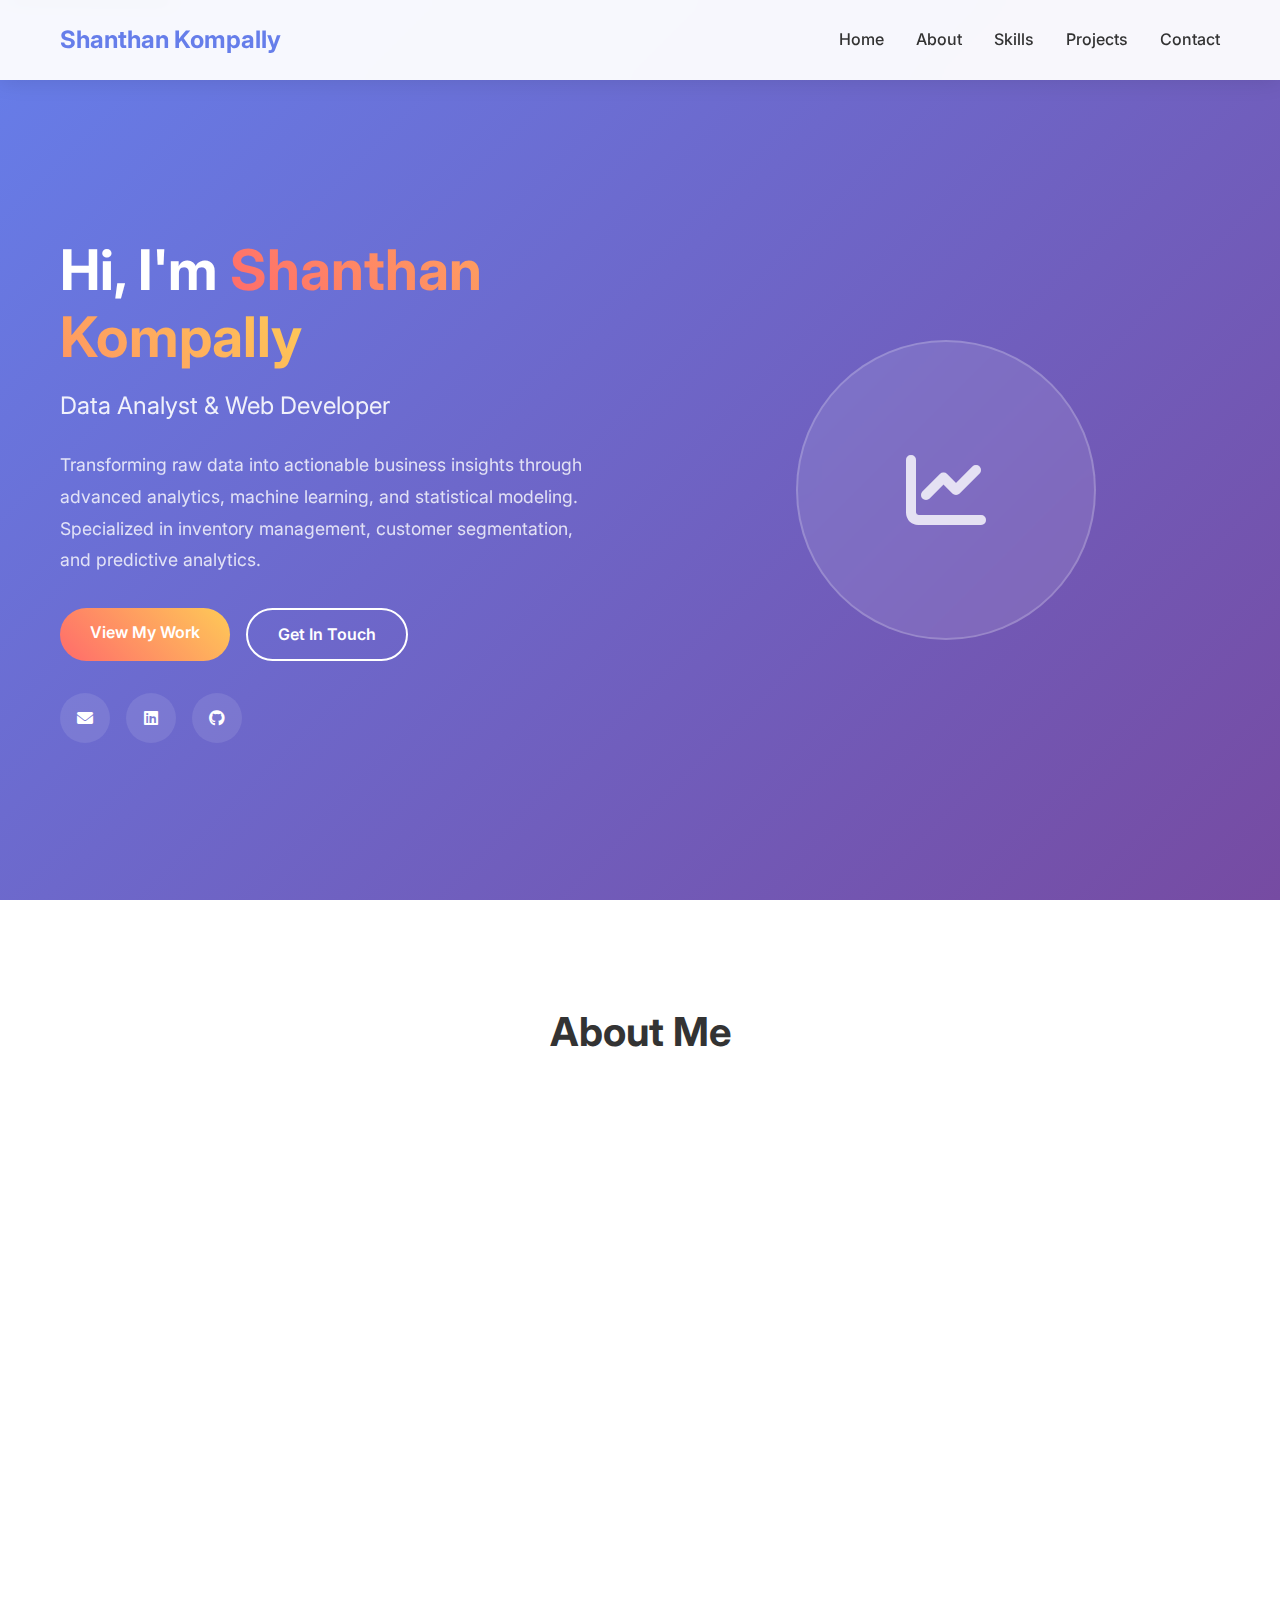
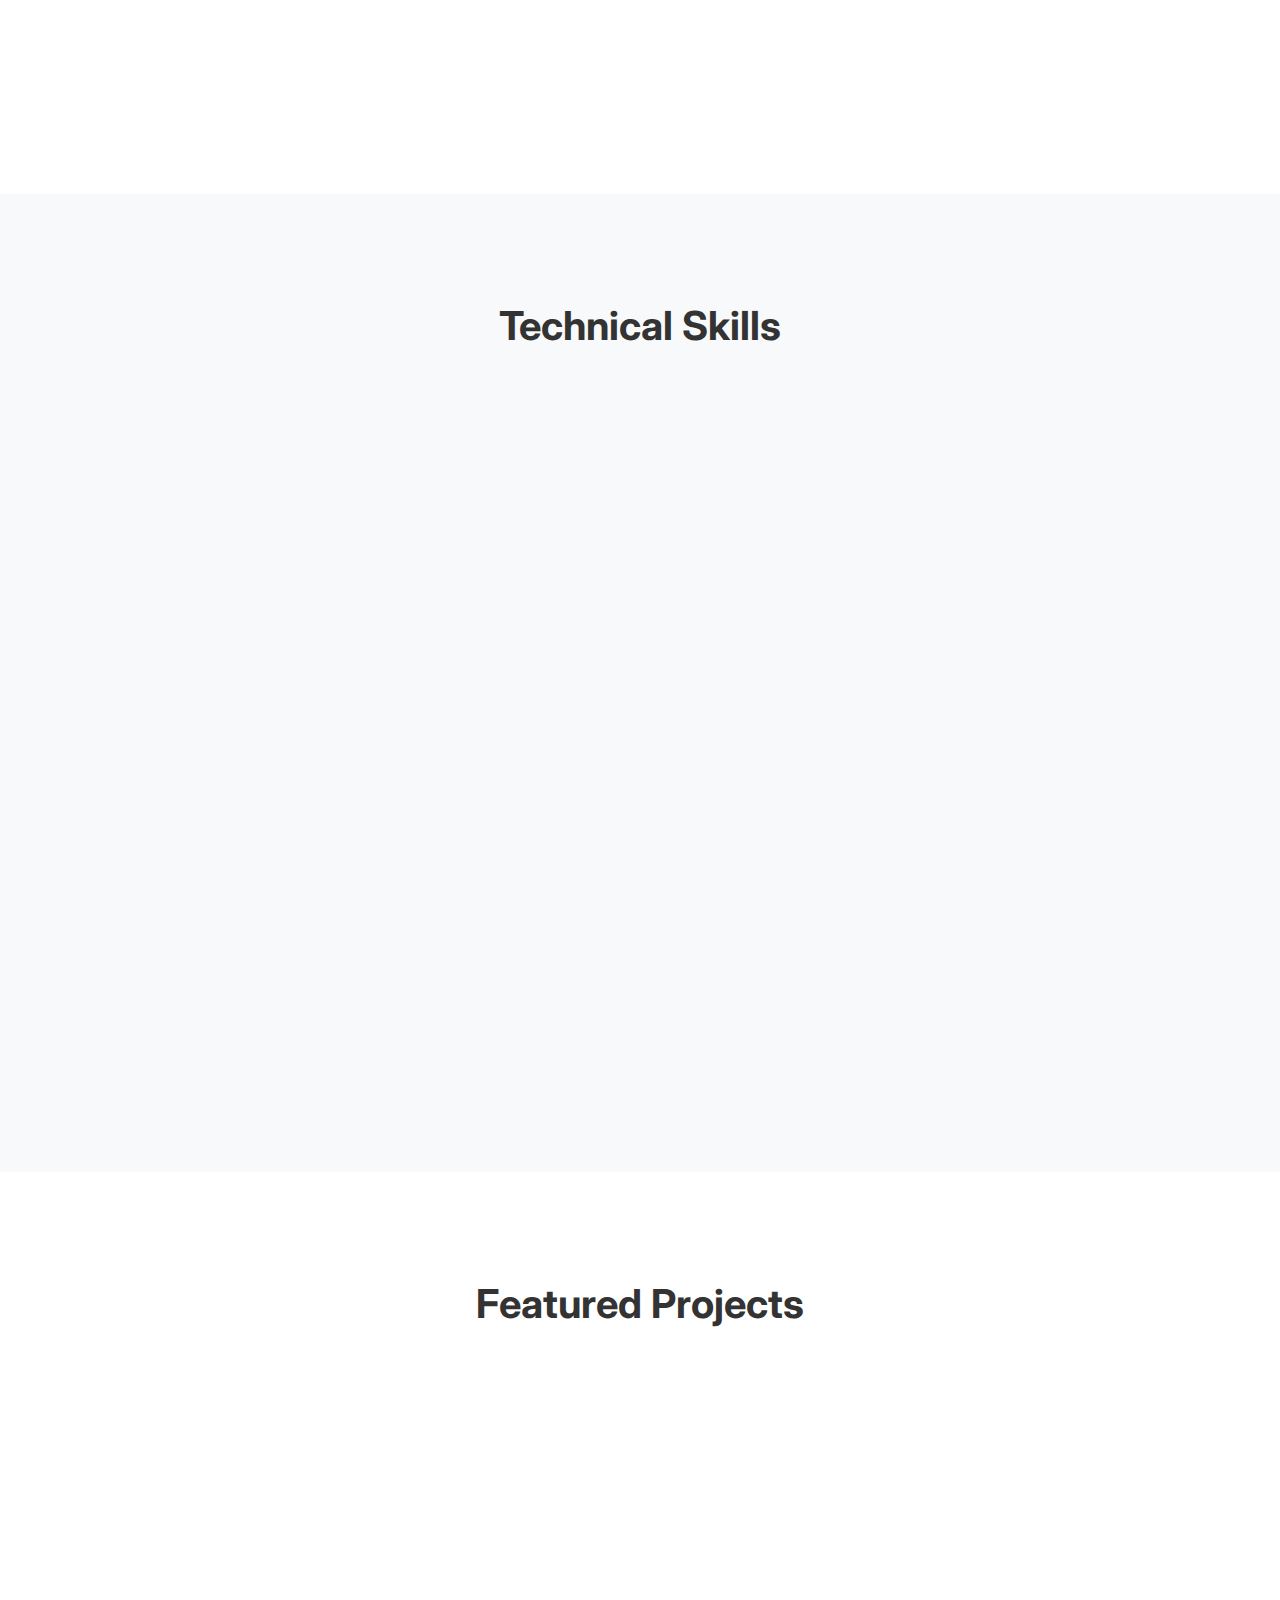
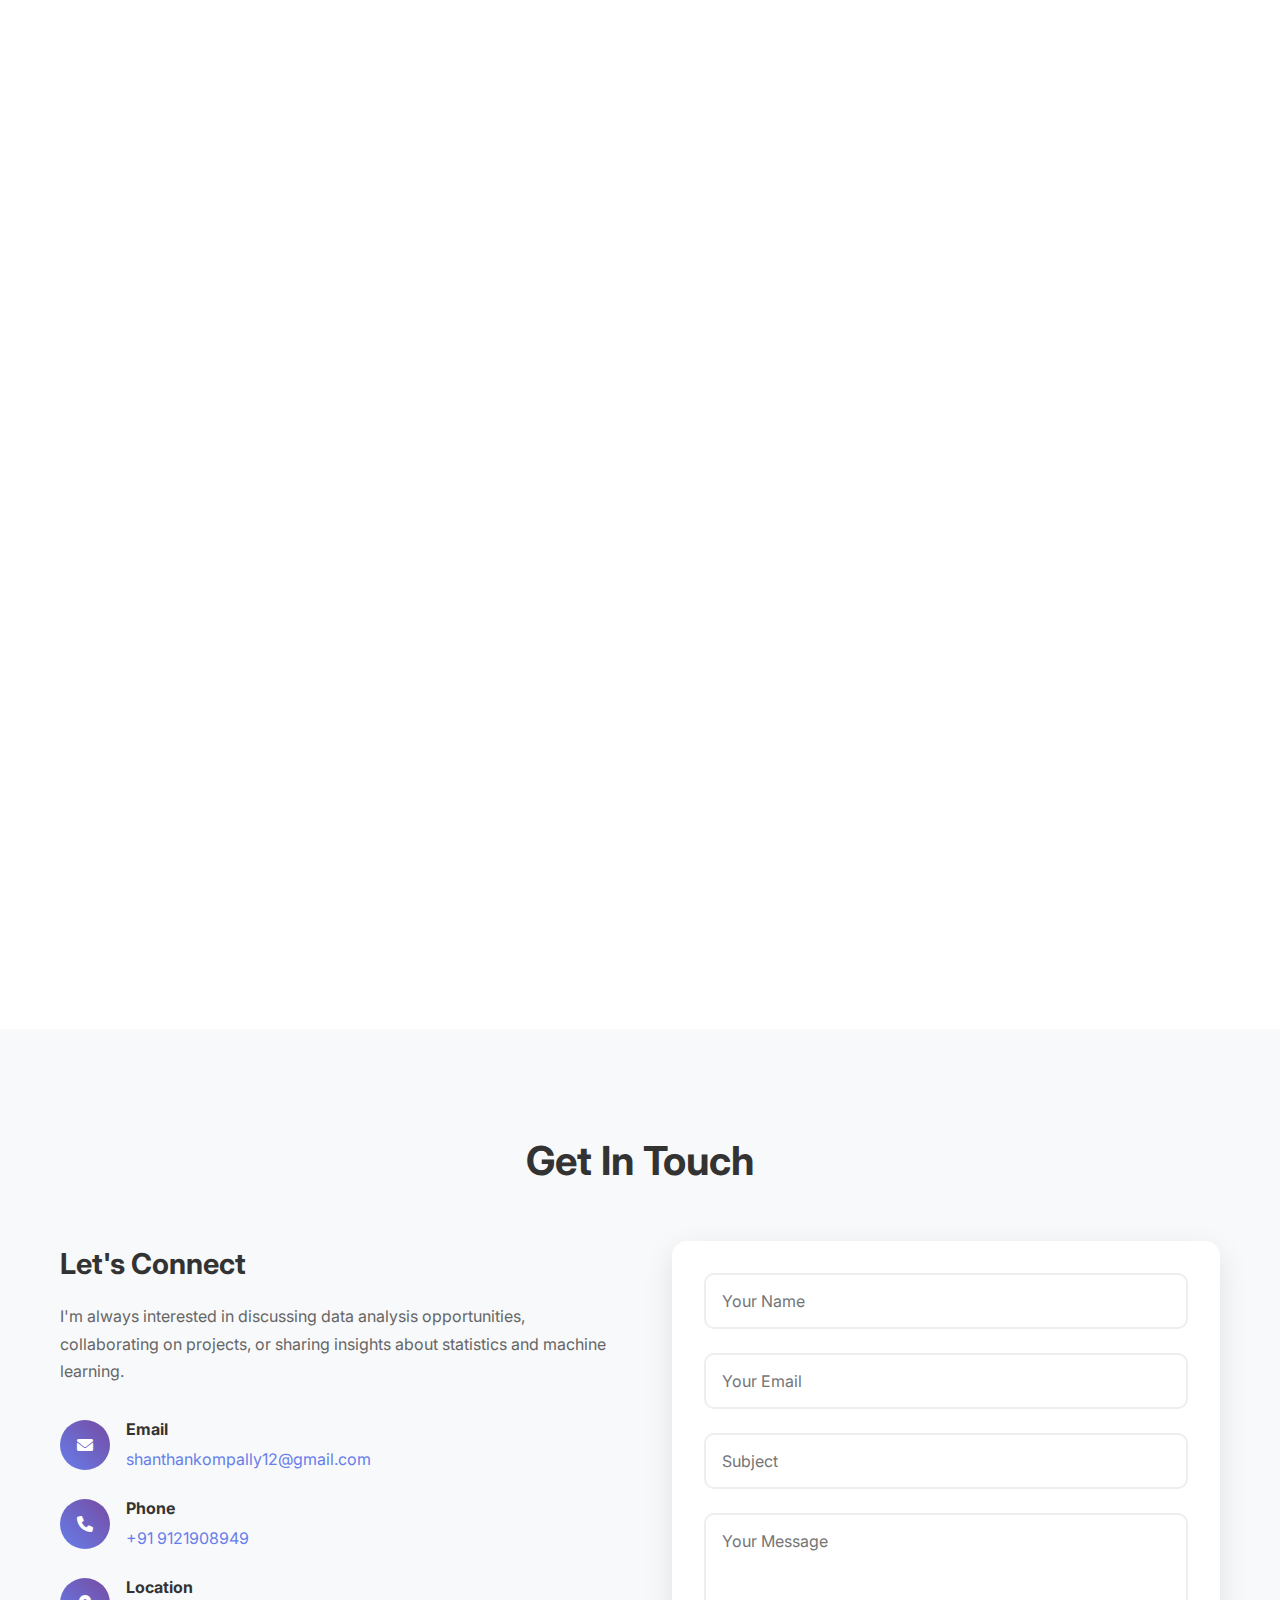
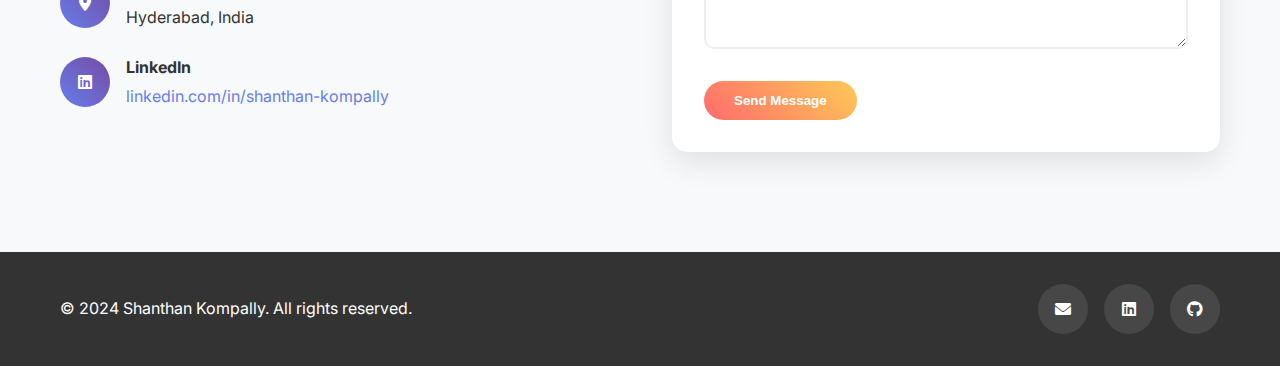
<file: index.html>
<!DOCTYPE html>
<html lang="en">
<head>
    <meta charset="UTF-8">
    <meta name="viewport" content="width=device-width, initial-scale=1.0">
    <title>Shanthan Kompally - Data Analyst & Web Developer Portfolio</title>
    <link href="https://fonts.googleapis.com/css2?family=Inter:wght@300;400;500;600;700&display=swap" rel="stylesheet">
    <link rel="stylesheet" href="https://cdnjs.cloudflare.com/ajax/libs/font-awesome/6.0.0/css/all.min.css">
    <style>
        /* Reset and Base Styles */
        * {
            margin: 0;
            padding: 0;
            box-sizing: border-box;
        }

        body {
            font-family: 'Inter', sans-serif;
            line-height: 1.6;
            color: #333;
            background: linear-gradient(135deg, #667eea 0%, #764ba2 100%);
            min-height: 100vh;
        }

        .container {
            max-width: 1200px;
            margin: 0 auto;
            padding: 0 20px;
        }

        /* Skip Link for Accessibility */
        .skip-link {
            position: absolute;
            top: -40px;
            left: 6px;
            background: #000;
            color: #fff;
            padding: 8px;
            text-decoration: none;
            z-index: 1000;
        }

        .skip-link:focus {
            top: 6px;
        }

        /* Navigation */
        .navbar {
            position: fixed;
            top: 0;
            width: 100%;
            background: rgba(255, 255, 255, 0.95);
            backdrop-filter: blur(10px);
            z-index: 1000;
            transition: all 0.3s ease;
            box-shadow: 0 2px 20px rgba(0,0,0,0.1);
        }

        .nav-container {
            max-width: 1200px;
            margin: 0 auto;
            padding: 0 20px;
            display: flex;
            justify-content: space-between;
            align-items: center;
            height: 80px;
        }

        .nav-logo h2 {
            color: #667eea;
            font-weight: 700;
            font-size: 1.5rem;
        }

        .nav-menu {
            display: flex;
            list-style: none;
            gap: 2rem;
        }

        .nav-link {
            text-decoration: none;
            color: #333;
            font-weight: 500;
            transition: color 0.3s ease;
            position: relative;
        }

        .nav-link:hover {
            color: #667eea;
        }

        .nav-link::after {
            content: '';
            position: absolute;
            width: 0;
            height: 2px;
            bottom: -5px;
            left: 0;
            background: #667eea;
            transition: width 0.3s ease;
        }

        .nav-link:hover::after {
            width: 100%;
        }

        .hamburger {
            display: none;
            flex-direction: column;
            background: none;
            border: none;
            cursor: pointer;
        }

        .bar {
            width: 25px;
            height: 3px;
            background: #333;
            margin: 3px 0;
            transition: 0.3s;
        }

        /* Hero Section */
        .hero {
            min-height: 100vh;
            display: flex;
            align-items: center;
            padding-top: 80px;
            background: linear-gradient(135deg, #667eea 0%, #764ba2 100%);
            color: white;
        }

        .hero-container {
            max-width: 1200px;
            margin: 0 auto;
            padding: 0 20px;
            display: grid;
            grid-template-columns: 1fr 1fr;
            gap: 4rem;
            align-items: center;
        }

        .hero-title {
            font-size: 3.5rem;
            font-weight: 700;
            margin-bottom: 1rem;
            line-height: 1.2;
        }

        .highlight {
            background: linear-gradient(45deg, #ff6b6b, #feca57);
            -webkit-background-clip: text;
            background-clip: text;
            -webkit-text-fill-color: transparent;
            animation: shimmer 2s infinite;
        }

        @keyframes shimmer {
            0% { background-position: -100% 0; }
            100% { background-position: 100% 0; }
        }

        .hero-subtitle {
            font-size: 1.5rem;
            font-weight: 400;
            margin-bottom: 1.5rem;
            opacity: 0.9;
        }

        .hero-description {
            font-size: 1.1rem;
            margin-bottom: 2rem;
            opacity: 0.8;
            line-height: 1.8;
        }

        .hero-buttons {
            display: flex;
            gap: 1rem;
            margin-bottom: 2rem;
        }

        .btn {
            padding: 12px 30px;
            border-radius: 50px;
            text-decoration: none;
            font-weight: 600;
            transition: all 0.3s ease;
            display: inline-block;
        }

        .btn-primary {
            background: linear-gradient(45deg, #ff6b6b, #feca57);
            color: white;
            border: none;
        }

        .btn-primary:hover {
            transform: translateY(-2px);
            box-shadow: 0 10px 25px rgba(255, 107, 107, 0.3);
        }

        .btn-secondary {
            background: transparent;
            color: white;
            border: 2px solid white;
        }

        .btn-secondary:hover {
            background: white;
            color: #667eea;
            transform: translateY(-2px);
        }

        .hero-social {
            display: flex;
            gap: 1rem;
        }

        .social-link {
            display: flex;
            align-items: center;
            justify-content: center;
            width: 50px;
            height: 50px;
            background: rgba(255, 255, 255, 0.1);
            border-radius: 50%;
            color: white;
            text-decoration: none;
            transition: all 0.3s ease;
        }

        .social-link:hover {
            background: rgba(255, 255, 255, 0.2);
            transform: translateY(-3px);
        }

        .hero-image {
            display: flex;
            justify-content: center;
            align-items: center;
        }

        .image-placeholder {
            width: 300px;
            height: 300px;
            background: rgba(255, 255, 255, 0.1);
            border-radius: 50%;
            display: flex;
            align-items: center;
            justify-content: center;
            backdrop-filter: blur(10px);
            border: 2px solid rgba(255, 255, 255, 0.2);
        }

        .image-placeholder i {
            font-size: 5rem;
            color: rgba(255, 255, 255, 0.8);
        }

        /* About Section */
        .about {
            padding: 100px 0;
            background: white;
        }

        .section-title {
            text-align: center;
            font-size: 2.5rem;
            font-weight: 700;
            margin-bottom: 3rem;
            color: #333;
        }

        .about-content {
            display: grid;
            grid-template-columns: 1fr 1fr;
            gap: 4rem;
            align-items: start;
        }

        .about-text p {
            margin-bottom: 1.5rem;
            font-size: 1.1rem;
            line-height: 1.8;
            color: #666;
        }

        .about-stats {
            display: grid;
            grid-template-columns: repeat(3, 1fr);
            gap: 2rem;
            margin-top: 2rem;
        }

        .stat {
            text-align: center;
            padding: 1.5rem;
            background: linear-gradient(135deg, #667eea 0%, #764ba2 100%);
            color: white;
            border-radius: 15px;
        }

        .stat h3 {
            font-size: 2rem;
            font-weight: 700;
            margin-bottom: 0.5rem;
        }

        .stat p {
            font-size: 0.9rem;
            opacity: 0.9;
        }

        .education-card {
            background: #f8f9fa;
            padding: 2rem;
            border-radius: 15px;
            box-shadow: 0 10px 30px rgba(0,0,0,0.1);
        }

        .education-card h3 {
            color: #667eea;
            margin-bottom: 1.5rem;
            font-size: 1.5rem;
        }

        .education-item {
            margin-bottom: 1.5rem;
            padding-bottom: 1.5rem;
            border-bottom: 1px solid #eee;
        }

        .education-item:last-child {
            border-bottom: none;
            margin-bottom: 0;
        }

        .education-item h4 {
            color: #333;
            margin-bottom: 0.5rem;
        }

        .education-item p {
            color: #666;
            margin-bottom: 0.25rem;
        }

        .education-item span {
            color: #999;
            font-size: 0.9rem;
        }

        /* Skills Section */
        .skills {
            padding: 100px 0;
            background: #f8f9fa;
        }

        .skills-grid {
            display: grid;
            grid-template-columns: repeat(auto-fit, minmax(300px, 1fr));
            gap: 2rem;
        }

        .skill-category {
            background: white;
            padding: 2rem;
            border-radius: 15px;
            box-shadow: 0 10px 30px rgba(0,0,0,0.1);
            transition: transform 0.3s ease;
        }

        .skill-category:hover {
            transform: translateY(-5px);
        }

        .skill-category h3 {
            color: #667eea;
            margin-bottom: 1.5rem;
            font-size: 1.3rem;
        }

        .skill-items {
            display: grid;
            grid-template-columns: repeat(2, 1fr);
            gap: 1rem;
        }

        .skill-item {
            display: flex;
            align-items: center;
            gap: 0.75rem;
            padding: 0.75rem;
            background: #f8f9fa;
            border-radius: 10px;
            transition: all 0.3s ease;
        }

        .skill-item:hover {
            background: #667eea;
            color: white;
            transform: scale(1.05);
        }

        .skill-item i {
            font-size: 1.2rem;
            color: #667eea;
        }

        .skill-item:hover i {
            color: white;
        }

        /* Projects Section */
        .projects {
            padding: 100px 0;
            background: white;
        }

        .projects-grid {
            display: grid;
            grid-template-columns: repeat(auto-fit, minmax(350px, 1fr));
            gap: 2rem;
        }

        .project-card {
            background: white;
            border-radius: 15px;
            padding: 2rem;
            box-shadow: 0 10px 30px rgba(0,0,0,0.1);
            transition: all 0.3s ease;
            border: 1px solid #eee;
        }

        .project-card:hover {
            transform: translateY(-10px);
            box-shadow: 0 20px 50px rgba(0,0,0,0.15);
        }

        .project-header {
            display: flex;
            align-items: center;
            gap: 1rem;
            margin-bottom: 1.5rem;
        }

        .project-header i {
            font-size: 2rem;
            color: #667eea;
        }

        .project-header h3 {
            color: #333;
            font-size: 1.3rem;
        }

        .project-description {
            color: #666;
            line-height: 1.7;
            margin-bottom: 1.5rem;
        }

        .project-tech {
            display: flex;
            flex-wrap: wrap;
            gap: 0.5rem;
            margin-bottom: 1.5rem;
        }

        .tech-tag {
            background: linear-gradient(45deg, #667eea, #764ba2);
            color: white;
            padding: 0.3rem 0.8rem;
            border-radius: 20px;
            font-size: 0.8rem;
            font-weight: 500;
        }

        .project-links {
            display: flex;
            gap: 1rem;
        }

        .project-link {
            display: flex;
            align-items: center;
            gap: 0.5rem;
            color: #667eea;
            text-decoration: none;
            font-weight: 500;
            transition: color 0.3s ease;
        }

        .project-link:hover {
            color: #5a67d8;
        }

        /* Contact Section */
        .contact {
            padding: 100px 0;
            background: #f8f9fa;
        }

        .contact-content {
            display: grid;
            grid-template-columns: 1fr 1fr;
            gap: 4rem;
        }

        .contact-info h3 {
            color: #333;
            font-size: 1.8rem;
            margin-bottom: 1rem;
        }

        .contact-info p {
            color: #666;
            line-height: 1.7;
            margin-bottom: 2rem;
        }

        .contact-details {
            display: flex;
            flex-direction: column;
            gap: 1.5rem;
        }

        .contact-item {
            display: flex;
            align-items: center;
            gap: 1rem;
        }

        .contact-item i {
            width: 50px;
            height: 50px;
            background: linear-gradient(45deg, #667eea, #764ba2);
            color: white;
            border-radius: 50%;
            display: flex;
            align-items: center;
            justify-content: center;
        }

        .contact-item h4 {
            color: #333;
            margin-bottom: 0.25rem;
        }

        .contact-item a {
            color: #667eea;
            text-decoration: none;
        }

        .contact-item a:hover {
            text-decoration: underline;
        }

        .contact-form {
            background: white;
            padding: 2rem;
            border-radius: 15px;
            box-shadow: 0 10px 30px rgba(0,0,0,0.1);
        }

        .form-group {
            margin-bottom: 1.5rem;
        }

        .form-group input,
        .form-group textarea {
            width: 100%;
            padding: 1rem;
            border: 2px solid #eee;
            border-radius: 10px;
            font-family: inherit;
            font-size: 1rem;
            transition: border-color 0.3s ease;
        }

        .form-group input:focus,
        .form-group textarea:focus {
            outline: none;
            border-color: #667eea;
        }

        .sr-only {
            position: absolute;
            width: 1px;
            height: 1px;
            padding: 0;
            margin: -1px;
            overflow: hidden;
            clip: rect(0, 0, 0, 0);
            white-space: nowrap;
            border: 0;
        }

        .error-message {
            color: #e74c3c;
            font-size: 0.9rem;
            margin-top: 0.5rem;
            display: none;
        }

        /* Footer */
        .footer {
            background: #333;
            color: white;
            padding: 2rem 0;
            text-align: center;
        }

        .footer-content {
            display: flex;
            justify-content: space-between;
            align-items: center;
        }

        .footer-social {
            display: flex;
            gap: 1rem;
        }

        .footer-social .social-link {
            background: rgba(255, 255, 255, 0.1);
        }

        .footer-social .social-link:hover {
            background: #667eea;
        }

        /* Responsive Design */
        @media (max-width: 768px) {
            .hamburger {
                display: flex;
            }

            .nav-menu {
                position: fixed;
                left: -100%;
                top: 80px;
                flex-direction: column;
                background-color: white;
                width: 100%;
                text-align: center;
                transition: 0.3s;
                box-shadow: 0 10px 27px rgba(0,0,0,0.05);
                padding: 2rem 0;
            }

            .nav-menu.active {
                left: 0;
            }

            .hero-container {
                grid-template-columns: 1fr;
                text-align: center;
            }

            .hero-title {
                font-size: 2.5rem;
            }

            .about-content {
                grid-template-columns: 1fr;
            }

            .about-stats {
                grid-template-columns: 1fr;
            }

            .contact-content {
                grid-template-columns: 1fr;
            }

            .footer-content {
                flex-direction: column;
                gap: 1rem;
            }

            .hero-buttons {
                flex-direction: column;
                align-items: center;
            }

            .skill-items {
                grid-template-columns: 1fr;
            }
        }

        @media (max-width: 480px) {
            .hero-title {
                font-size: 2rem;
            }

            .section-title {
                font-size: 2rem;
            }

            .projects-grid {
                grid-template-columns: 1fr;
            }
        }
    </style>
</head>
<body>
    <!-- Skip to main content link for accessibility -->
    <a href="#home" class="skip-link">Skip to main content</a>
    
    <!-- Navigation -->
    <nav class="navbar" role="navigation" aria-label="Main navigation">
        <div class="nav-container">
            <div class="nav-logo">
                <h2>Shanthan Kompally</h2>
            </div>
            <ul class="nav-menu" role="menubar">
                <li class="nav-item" role="none">
                    <a href="#home" class="nav-link" role="menuitem" aria-label="Go to home section">Home</a>
                </li>
                <li class="nav-item" role="none">
                    <a href="#about" class="nav-link" role="menuitem" aria-label="Go to about section">About</a>
                </li>
                <li class="nav-item" role="none">
                    <a href="#skills" class="nav-link" role="menuitem" aria-label="Go to skills section">Skills</a>
                </li>
                <li class="nav-item" role="none">
                    <a href="#projects" class="nav-link" role="menuitem" aria-label="Go to projects section">Projects</a>
                </li>
                <li class="nav-item" role="none">
                    <a href="#contact" class="nav-link" role="menuitem" aria-label="Go to contact section">Contact</a>
                </li>
            </ul>
            <button class="hamburger" aria-label="Toggle mobile menu" aria-expanded="false" aria-controls="nav-menu">
                <span class="bar" aria-hidden="true"></span>
                <span class="bar" aria-hidden="true"></span>
                <span class="bar" aria-hidden="true"></span>
            </button>
        </div>
    </nav>

    <!-- Hero Section -->
    <section id="home" class="hero">
        <div class="hero-container">
            <div class="hero-content">
                <h1 class="hero-title">
                    Hi, I'm <span class="highlight">Shanthan Kompally</span>
                </h1>
                <h2 class="hero-subtitle">Data Analyst & Web Developer</h2>
                <p class="hero-description">
                    Transforming raw data into actionable business insights through advanced analytics, 
                    machine learning, and statistical modeling. Specialized in inventory management, 
                    customer segmentation, and predictive analytics.
                </p>
                <div class="hero-buttons">
                    <a href="#projects" class="btn btn-primary">View My Work</a>
                    <a href="#contact" class="btn btn-secondary">Get In Touch</a>
                </div>
                <div class="hero-social">
                    <a href="mailto:shanthankompally12@gmail.com" class="social-link">
                        <i class="fas fa-envelope"></i>
                    </a>
                    <a href="https://www.linkedin.com/in/shanthan-kompally/" class="social-link" target="_blank">
                        <i class="fab fa-linkedin"></i>
                    </a>
                    <a href="https://github.com/shanthan1999" class="social-link" target="_blank">
                        <i class="fab fa-github"></i>
                    </a>
                </div>
            </div>
            <div class="hero-image">
                <div class="image-placeholder">
                    <i class="fas fa-chart-line"></i>
                </div>
            </div>
        </div>
    </section>

    <!-- About Section -->
    <section id="about" class="about">
        <div class="container">
            <h2 class="section-title">About Me</h2>
            <div class="about-content">
                <div class="about-text">
                    <p>
                        As a Master's student in Statistics with a strong background in Regression and Hypothesis testing, 
                        I bring expertise in transforming complex data into meaningful business insights. My proficiency 
                        spans across Python, MySQL, Excel, Power BI, and various data analysis tools.
                    </p>
                    <p>
                        I have completed internships under the guidance of industry experts and worked on projects 
                        involving data analysis and machine learning, including Inventory Management and Vendor Data Management. 
                        My analytical mindset and technical skills make me confident in delivering data-driven solutions.
                    </p>
                    <div class="about-stats">
                        <div class="stat">
                            <h3>76.5%</h3>
                            <p>Forecasting Accuracy Achieved</p>
                        </div>
                        <div class="stat">
                            <h3>3+</h3>
                            <p>Major Projects Completed</p>
                        </div>
                        <div class="stat">
                            <h3>7.0</h3>
                            <p>CGPA in M.Sc Statistics</p>
                        </div>
                    </div>
                </div>
                <div class="about-image">
                    <div class="education-card">
                        <h3>Education</h3>
                        <div class="education-item">
                            <h4>M.Sc Integrated Statistics</h4>
                            <p>Pondicherry University, Puducherry</p>
                            <span>June 2022 | CGPA: 7.0</span>
                        </div>
                        <div class="education-item">
                            <h4>Intermediate</h4>
                            <p>Abhayasa International Residential School</p>
                            <span>April 2016 | Telangana</span>
                        </div>
                        <div class="education-item">
                            <h4>10th Grade</h4>
                            <p>Ekalavya Foundation School</p>
                            <span>2014 | Telangana</span>
                        </div>
                    </div>
                </div>
            </div>
        </div>
    </section>

    <!-- Skills Section -->
    <section id="skills" class="skills">
        <div class="container">
            <h2 class="section-title">Technical Skills</h2>
            <div class="skills-grid">
                <div class="skill-category">
                    <h3>Programming Languages</h3>
                    <div class="skill-items">
                        <div class="skill-item">
                            <i class="fab fa-python"></i>
                            <span>Python</span>
                        </div>
                        <div class="skill-item">
                            <i class="fab fa-node-js"></i>
                            <span>Node.js</span>
                        </div>
                        <div class="skill-item">
                            <i class="fas fa-database"></i>
                            <span>MySQL</span>
                        </div>
                        <div class="skill-item">
                            <i class="fab fa-r-project"></i>
                            <span>R Language</span>
                        </div>
                    </div>
                </div>
                
                <div class="skill-category">
                    <h3>Data Analysis Tools</h3>
                    <div class="skill-items">
                        <div class="skill-item">
                            <i class="fas fa-file-excel"></i>
                            <span>Excel</span>
                        </div>
                        <div class="skill-item">
                            <i class="fas fa-chart-bar"></i>
                            <span>Power BI</span>
                        </div>
                        <div class="skill-item">
                            <i class="fas fa-calculator"></i>
                            <span>SAS</span>
                        </div>
                    </div>
                </div>
                
                <div class="skill-category">
                    <h3>Web Development & Automation</h3>
                    <div class="skill-items">
                        <div class="skill-item">
                            <i class="fas fa-robot"></i>
                            <span>Web Automation</span>
                        </div>
                        <div class="skill-item">
                            <i class="fas fa-mobile-alt"></i>
                            <span>Android Testing</span>
                        </div>
                        <div class="skill-item">
                            <i class="fas fa-code"></i>
                            <span>API Integration</span>
                        </div>
                        <div class="skill-item">
                            <i class="fas fa-server"></i>
                            <span>Express.js</span>
                        </div>
                    </div>
                </div>
                
                <div class="skill-category">
                    <h3>Machine Learning & Statistics</h3>
                    <div class="skill-items">
                        <div class="skill-item">
                            <i class="fas fa-brain"></i>
                            <span>Machine Learning</span>
                        </div>
                        <div class="skill-item">
                            <i class="fas fa-chart-line"></i>
                            <span>Regression Analysis</span>
                        </div>
                        <div class="skill-item">
                            <i class="fas fa-flask"></i>
                            <span>Hypothesis Testing</span>
                        </div>
                        <div class="skill-item">
                            <i class="fas fa-project-diagram"></i>
                            <span>Logistic Regression</span>
                        </div>
                    </div>
                </div>
                
                <div class="skill-category">
                    <h3>Soft Skills</h3>
                    <div class="skill-items">
                        <div class="skill-item">
                            <i class="fas fa-lightbulb"></i>
                            <span>Analytical Skills</span>
                        </div>
                        <div class="skill-item">
                            <i class="fas fa-puzzle-piece"></i>
                            <span>Problem Solving</span>
                        </div>
                        <div class="skill-item">
                            <i class="fas fa-sync-alt"></i>
                            <span>Adaptability</span>
                        </div>
                        <div class="skill-item">
                            <i class="fas fa-graduation-cap"></i>
                            <span>Learning New Technologies</span>
                        </div>
                    </div>
                </div>
            </div>
        </div>
    </section>

    <!-- Projects Section -->
    <section id="projects" class="projects">
        <div class="container">
            <h2 class="section-title">Featured Projects</h2>
            <div class="projects-grid">
                <div class="project-card">
                    <div class="project-header">
                        <i class="fas fa-boxes"></i>
                        <h3>Inventory Management System</h3>
                    </div>
                    <p class="project-description">
                        Developed an ABC analysis system to categorize inventory items based on income contribution. 
                        Combined moving average and ARIMA models to achieve 76.5% forecasting accuracy, providing 
                        valuable insights for business growth.
                    </p>
                    <div class="project-tech">
                        <span class="tech-tag">Python</span>
                        <span class="tech-tag">ARIMA</span>
                        <span class="tech-tag">Time Series</span>
                        <span class="tech-tag">Forecasting</span>
                    </div>
                    <div class="project-links">
                        <a href="#" class="project-link">
                            <i class="fas fa-external-link-alt"></i>
                            View Details
                        </a>
                    </div>
                </div>
                
                <div class="project-card">
                    <div class="project-header">
                        <i class="fas fa-users"></i>
                        <h3>Customer Value Management</h3>
                    </div>
                    <p class="project-description">
                        Implemented RFM (Recency, Frequency, Monetary) analysis to segment customers into loyal, 
                        potential loyal, and inactive groups. Created a logistic regression model to identify 
                        customers likely to churn and developed targeted retention strategies.
                    </p>
                    <div class="project-tech">
                        <span class="tech-tag">Python</span>
                        <span class="tech-tag">RFM Analysis</span>
                        <span class="tech-tag">Logistic Regression</span>
                        <span class="tech-tag">Customer Segmentation</span>
                    </div>
                    <div class="project-links">
                        <a href="#" class="project-link">
                            <i class="fas fa-external-link-alt"></i>
                            View Details
                        </a>
                    </div>
                </div>
                
                <div class="project-card">
                    <div class="project-header">
                        <i class="fas fa-truck"></i>
                        <h3>Vendor Data Management</h3>
                    </div>
                    <p class="project-description">
                        Designed and implemented a comprehensive vendor data management system using advanced 
                        data analysis techniques. Streamlined vendor performance evaluation and optimized 
                        supply chain operations through data-driven insights.
                    </p>
                    <div class="project-tech">
                        <span class="tech-tag">MySQL</span>
                        <span class="tech-tag">Data Analysis</span>
                        <span class="tech-tag">Power BI</span>
                        <span class="tech-tag">Performance Metrics</span>
                    </div>
                    <div class="project-links">
                        <a href="#" class="project-link">
                            <i class="fas fa-external-link-alt"></i>
                            View Details
                        </a>
                    </div>
                </div>
                
                <div class="project-card">
                    <div class="project-header">
                        <i class="fas fa-robot"></i>
                        <h3>AI-Browser: Web Automation & Android Testing Suite</h3>
                    </div>
                    <p class="project-description">
                        A comprehensive automation platform that combines browser automation with Android device testing, 
                        powered by MCP (Model Context Protocol) servers. Features cloud browser control, data extraction, 
                        web interaction automation, and Android device management with modern web interface.
                    </p>
                    <div class="project-tech">
                        <span class="tech-tag">Node.js</span>
                        <span class="tech-tag">Browserbase</span>
                        <span class="tech-tag">Android SDK</span>
                        <span class="tech-tag">MCP Protocol</span>
                        <span class="tech-tag">Express.js</span>
                        <span class="tech-tag">PowerShell</span>
                    </div>
                    <div class="project-links">
                        <a href="https://github.com/shanthan1999/AI-Browser" class="project-link" target="_blank">
                            <i class="fab fa-github"></i>
                            View on GitHub
                        </a>
                    </div>
                </div>
            </div>
        </div>
    </section>

    <!-- Contact Section -->
    <section id="contact" class="contact">
        <div class="container">
            <h2 class="section-title">Get In Touch</h2>
            <div class="contact-content">
                <div class="contact-info">
                    <h3>Let's Connect</h3>
                    <p>
                        I'm always interested in discussing data analysis opportunities, 
                        collaborating on projects, or sharing insights about statistics and machine learning.
                    </p>
                    <div class="contact-details">
                        <div class="contact-item">
                            <i class="fas fa-envelope"></i>
                            <div>
                                <h4>Email</h4>
                                <a href="mailto:shanthankompally12@gmail.com">shanthankompally12@gmail.com</a>
                            </div>
                        </div>
                        <div class="contact-item">
                            <i class="fas fa-phone"></i>
                            <div>
                                <h4>Phone</h4>
                                <a href="tel:+919121908949">+91 9121908949</a>
                            </div>
                        </div>
                        <div class="contact-item">
                            <i class="fas fa-map-marker-alt"></i>
                            <div>
                                <h4>Location</h4>
                                <span>Hyderabad, India</span>
                            </div>
                        </div>
                        <div class="contact-item">
                            <i class="fab fa-linkedin"></i>
                            <div>
                                <h4>LinkedIn</h4>
                                <a href="https://www.linkedin.com/in/shanthan-kompally/" target="_blank">
                                    linkedin.com/in/shanthan-kompally
                                </a>
                            </div>
                        </div>
                    </div>
                </div>
                <div class="contact-form">
                    <form id="contact-form" novalidate>
                        <div class="form-group">
                            <label for="name" class="sr-only">Your Name</label>
                            <input type="text" id="name" name="name" placeholder="Your Name" required aria-describedby="name-error">
                            <div id="name-error" class="error-message" aria-live="polite"></div>
                        </div>
                        <div class="form-group">
                            <label for="email" class="sr-only">Your Email</label>
                            <input type="email" id="email" name="email" placeholder="Your Email" required aria-describedby="email-error">
                            <div id="email-error" class="error-message" aria-live="polite"></div>
                        </div>
                        <div class="form-group">
                            <label for="subject" class="sr-only">Subject</label>
                            <input type="text" id="subject" name="subject" placeholder="Subject" required aria-describedby="subject-error">
                            <div id="subject-error" class="error-message" aria-live="polite"></div>
                        </div>
                        <div class="form-group">
                            <label for="message" class="sr-only">Your Message</label>
                            <textarea id="message" name="message" placeholder="Your Message" rows="5" required aria-describedby="message-error"></textarea>
                            <div id="message-error" class="error-message" aria-live="polite"></div>
                        </div>
                        <button type="submit" class="btn btn-primary" aria-describedby="submit-status">Send Message</button>
                        <div id="submit-status" class="sr-only" aria-live="polite"></div>
                    </form>
                </div>
            </div>
        </div>
    </section>

    <!-- Footer -->
    <footer class="footer">
        <div class="container">
            <div class="footer-content">
                <p>&copy; 2024 Shanthan Kompally. All rights reserved.</p>
                <div class="footer-social">
                    <a href="mailto:shanthankompally12@gmail.com" class="social-link">
                        <i class="fas fa-envelope"></i>
                    </a>
                    <a href="https://www.linkedin.com/in/shanthan-kompally/" class="social-link" target="_blank">
                        <i class="fab fa-linkedin"></i>
                    </a>
                    <a href="https://github.com/shanthan1999" class="social-link" target="_blank">
                        <i class="fab fa-github"></i>
                    </a>
                </div>
            </div>
        </div>
    </footer>

    <script>
        // Mobile menu toggle
        const hamburger = document.querySelector('.hamburger');
        const navMenu = document.querySelector('.nav-menu');

        hamburger.addEventListener('click', () => {
            hamburger.classList.toggle('active');
            navMenu.classList.toggle('active');
            
            // Update aria-expanded for accessibility
            const expanded = hamburger.getAttribute('aria-expanded') === 'true' || false;
            hamburger.setAttribute('aria-expanded', !expanded);
        });

        // Close mobile menu when clicking on a link
        document.querySelectorAll('.nav-link').forEach(n => n.addEventListener('click', () => {
            hamburger.classList.remove('active');
            navMenu.classList.remove('active');
            hamburger.setAttribute('aria-expanded', false);
        }));

        // Smooth scrolling for navigation links
        document.querySelectorAll('a[href^="#"]').forEach(anchor => {
            anchor.addEventListener('click', function (e) {
                e.preventDefault();
                const target = document.querySelector(this.getAttribute('href'));
                if (target) {
                    target.scrollIntoView({
                        behavior: 'smooth',
                        block: 'start'
                    });
                }
            });
        });

        // Form validation and submission
        const form = document.getElementById('contact-form');
        const submitStatus = document.getElementById('submit-status');

        form.addEventListener('submit', function(e) {
            e.preventDefault();
            
            // Clear previous errors
            document.querySelectorAll('.error-message').forEach(error => {
                error.style.display = 'none';
                error.textContent = '';
            });

            const formData = new FormData(form);
            let isValid = true;

            // Validate name
            const name = formData.get('name').trim();
            if (!name) {
                showError('name-error', 'Name is required');
                isValid = false;
            }

            // Validate email
            const email = formData.get('email').trim();
            const emailRegex = /^[^\s@]+@[^\s@]+\.[^\s@]+$/;
            if (!email) {
                showError('email-error', 'Email is required');
                isValid = false;
            } else if (!emailRegex.test(email)) {
                showError('email-error', 'Please enter a valid email address');
                isValid = false;
            }

            // Validate subject
            const subject = formData.get('subject').trim();
            if (!subject) {
                showError('subject-error', 'Subject is required');
                isValid = false;
            }

            // Validate message
            const message = formData.get('message').trim();
            if (!message) {
                showError('message-error', 'Message is required');
                isValid = false;
            }

            if (isValid) {
                // Simulate form submission
                const submitButton = form.querySelector('button[type="submit"]');
                submitButton.textContent = 'Sending...';
                submitButton.disabled = true;

                setTimeout(() => {
                    submitStatus.textContent = 'Message sent successfully!';
                    submitStatus.className = 'success-message';
                    submitStatus.style.display = 'block';
                    form.reset();
                    submitButton.textContent = 'Send Message';
                    submitButton.disabled = false;
                    
                    setTimeout(() => {
                        submitStatus.style.display = 'none';
                    }, 5000);
                }, 2000);
            }
        });

        function showError(elementId, message) {
            const errorElement = document.getElementById(elementId);
            errorElement.textContent = message;
            errorElement.style.display = 'block';
        }

        // Navbar background on scroll
        window.addEventListener('scroll', () => {
            const navbar = document.querySelector('.navbar');
            if (window.scrollY > 100) {
                navbar.style.background = 'rgba(255, 255, 255, 0.98)';
            } else {
                navbar.style.background = 'rgba(255, 255, 255, 0.95)';
            }
        });

        // Intersection Observer for animations
        const observerOptions = {
            threshold: 0.1,
            rootMargin: '0px 0px -50px 0px'
        };

        const observer = new IntersectionObserver((entries) => {
            entries.forEach(entry => {
                if (entry.isIntersecting) {
                    entry.target.style.opacity = '1';
                    entry.target.style.transform = 'translateY(0)';
                }
            });
        }, observerOptions);

        // Observe elements for animation
        document.querySelectorAll('.project-card, .skill-category, .about-text, .education-card').forEach(el => {
            el.style.opacity = '0';
            el.style.transform = 'translateY(30px)';
            el.style.transition = 'all 0.6s ease';
            observer.observe(el);
        });
    </script>
</body>
</html>
</file>
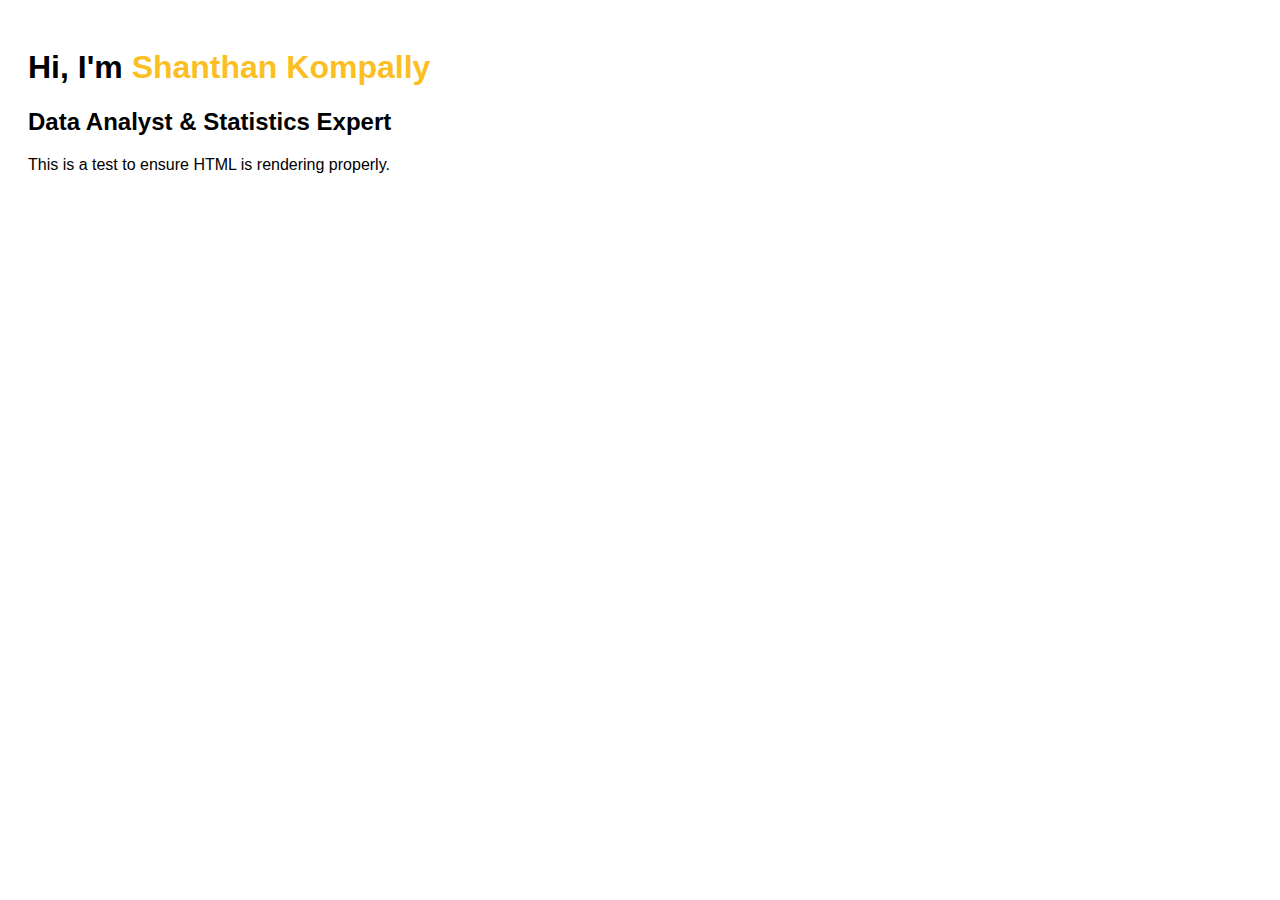
<file: test.html>
<!DOCTYPE html>
<html lang="en">
<head>
    <meta charset="UTF-8">
    <meta name="viewport" content="width=device-width, initial-scale=1.0">
    <title>Test - Shanthan Kompally</title>
    <style>
        .highlight { color: #fbbf24; }
        body { font-family: Arial, sans-serif; padding: 20px; }
    </style>
</head>
<body>
    <h1>Hi, I'm <span class="highlight">Shanthan Kompally</span></h1>
    <h2>Data Analyst & Statistics Expert</h2>
    <p>This is a test to ensure HTML is rendering properly.</p>
</body>
</html>
</file>
